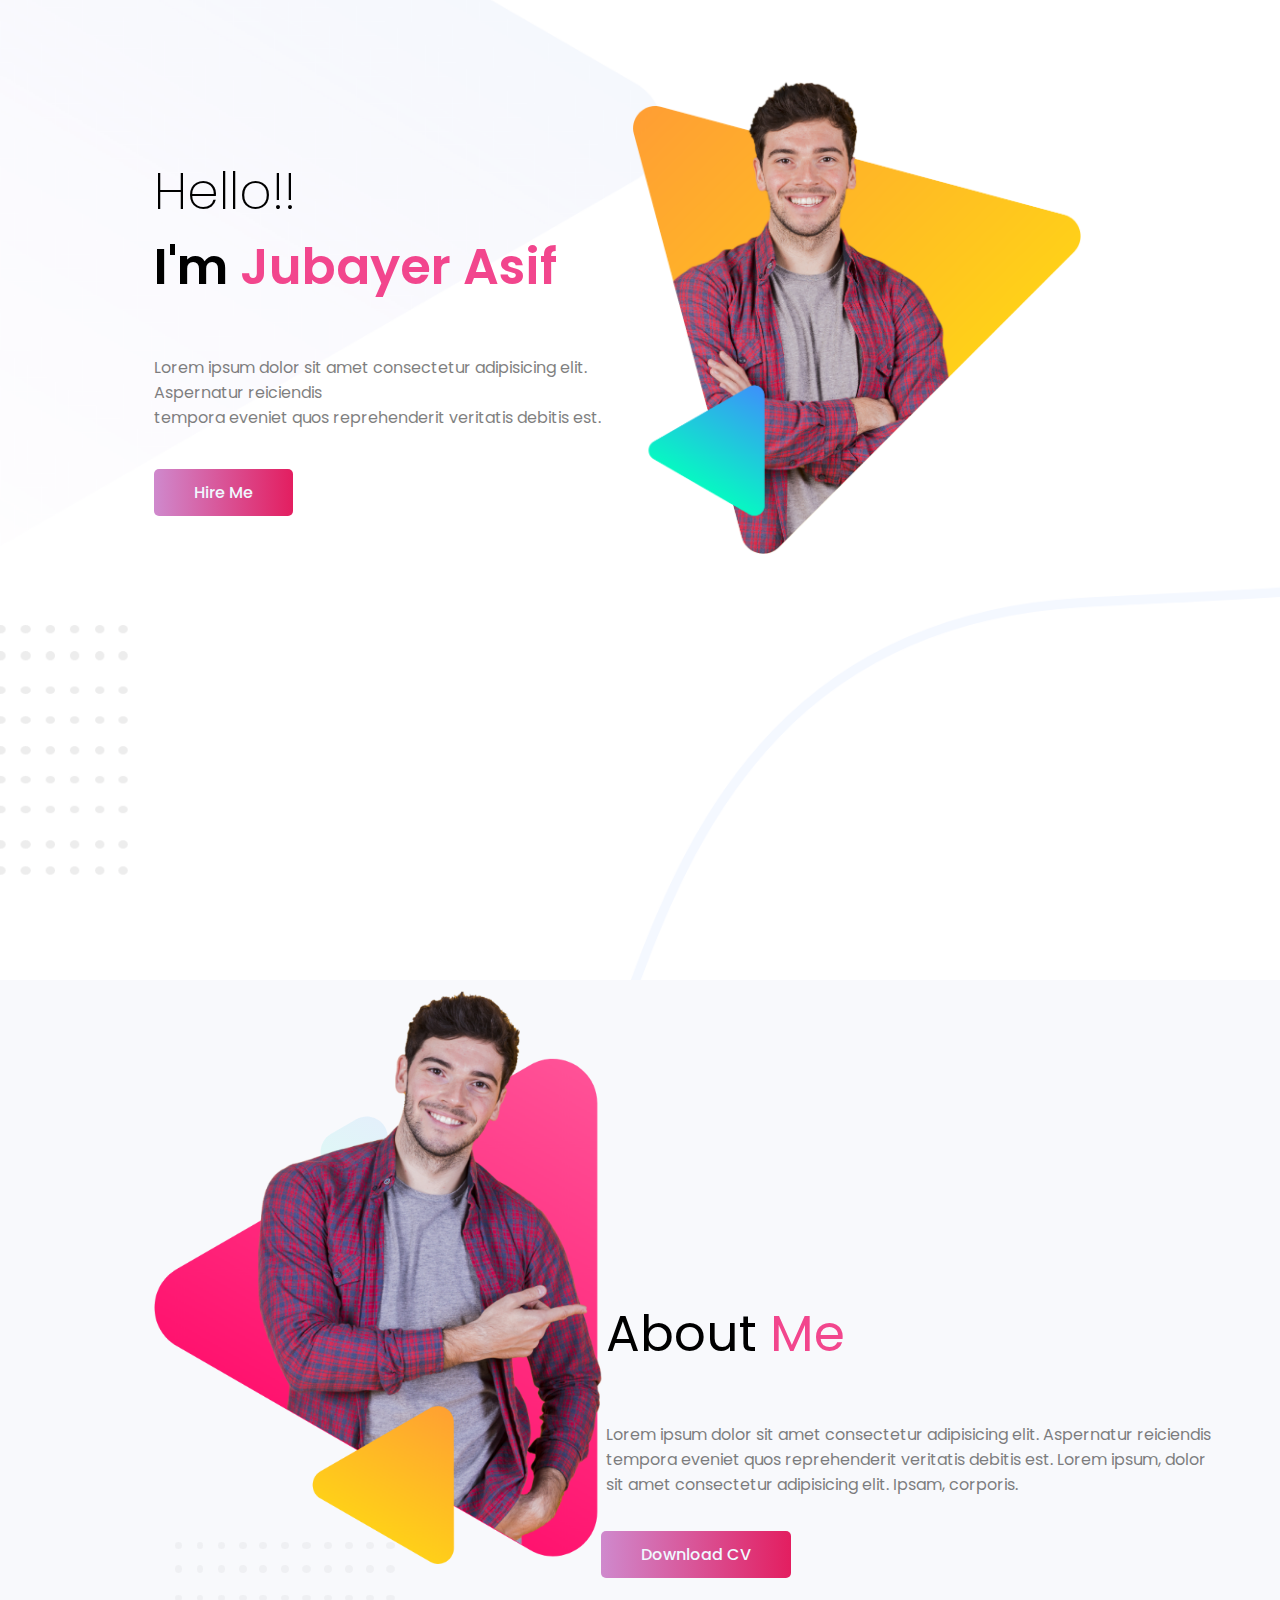
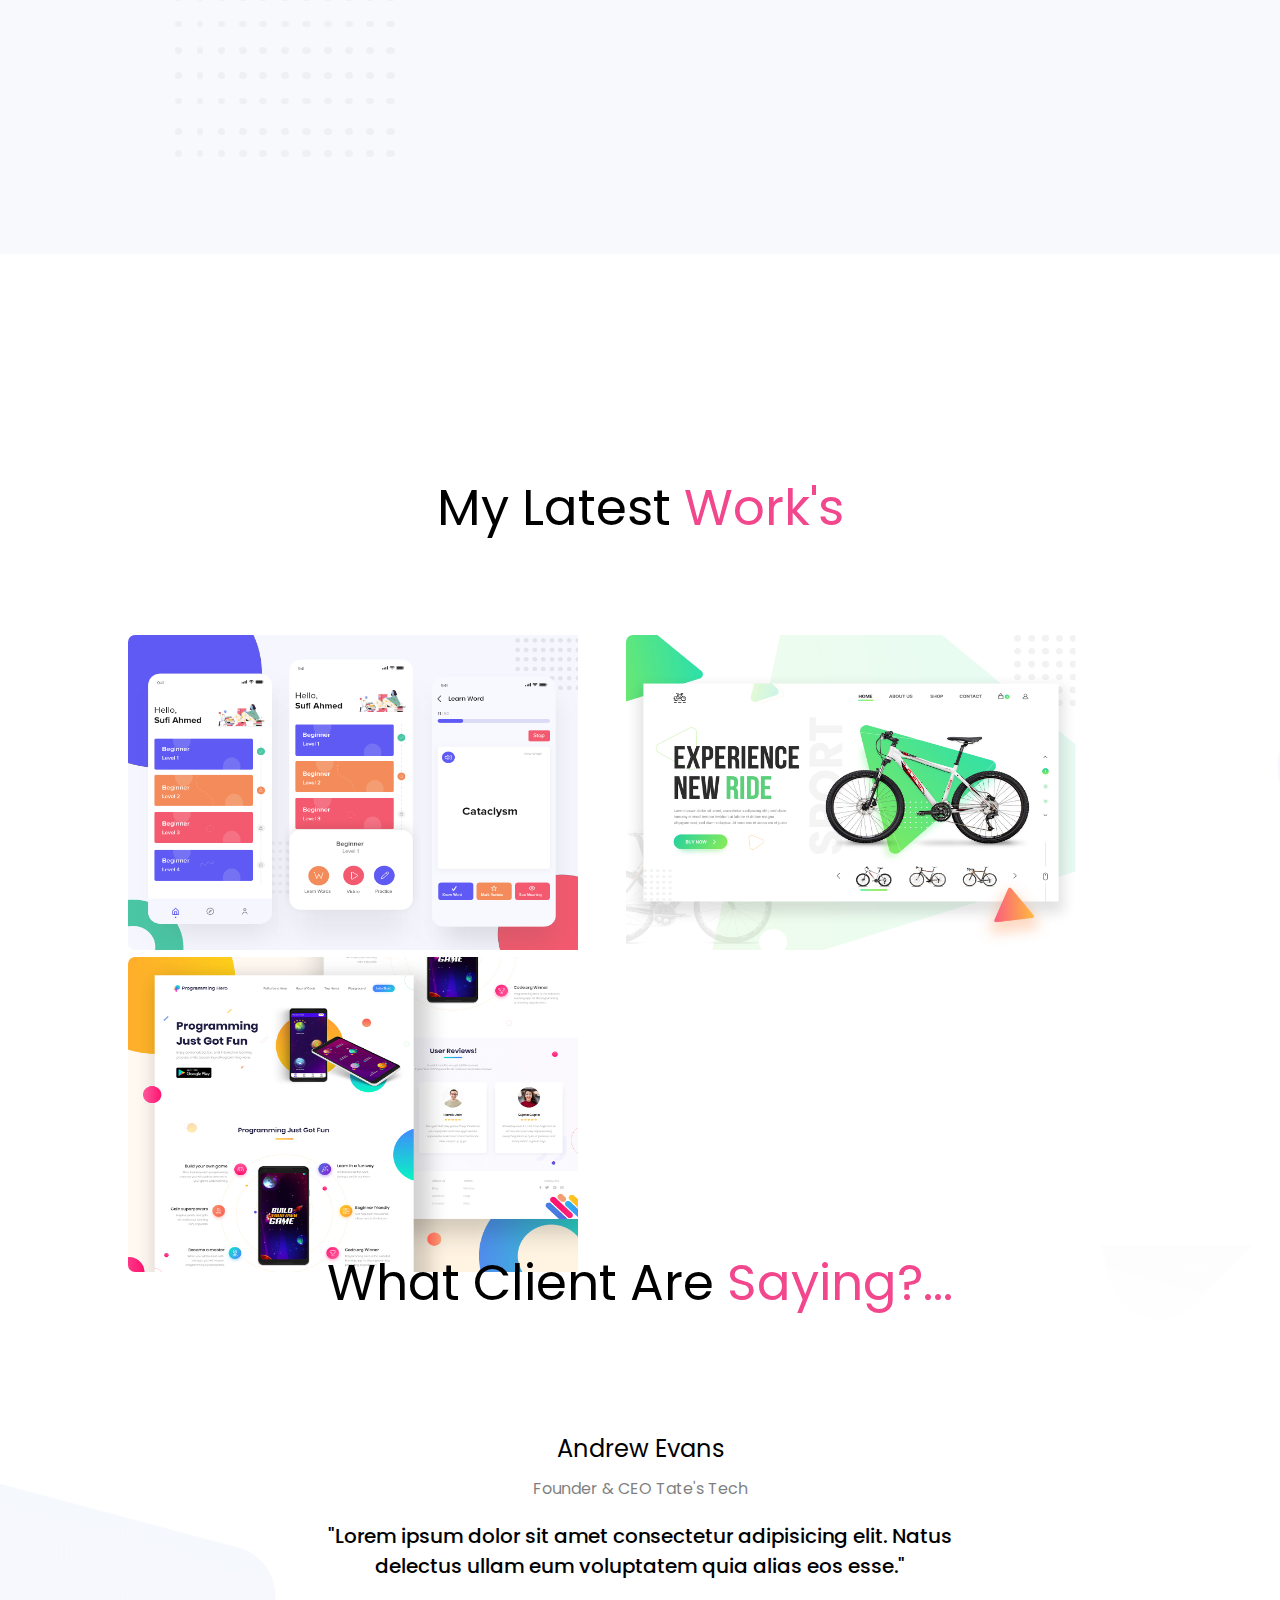
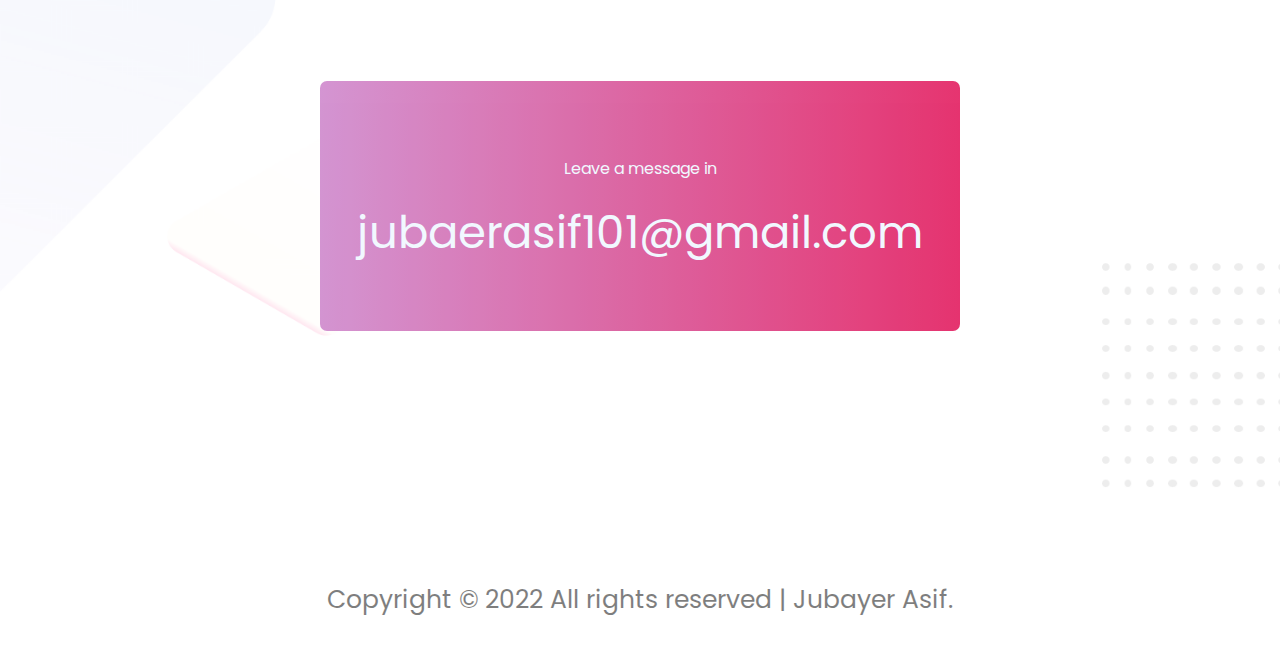
<file: index.html>
<!DOCTYPE html>
<html lang="en">
<head>
  <meta charset="UTF-8">
  <meta http-equiv="X-UA-Compatible" content="IE=edge">
  <meta name="viewport" content="width=device-width, initial-scale=1.0">
  <!-- Web Icon-->
  <link rel="shortcut icon" href="assets/img/favicon.png" type="image/x-icon">
  <!-- Origin CSS-->
  <link rel="stylesheet" href="assets/css/style.css">
  <!----Font Awesome---->
  <link rel="stylesheet" href="https://use.fontawesome.com/releases/v5.15.1/css/all.css">
  <title>Portfolio</title>
</head>
<body>
  <!--Top Section-->
  <section class="top-banner">
    <div class="half-width">
        <h1 style="font-size: 50px; font-weight: 200;">Hello!!</h1>
        <p style="font-weight: 600; font-size: 50px; margin-top: -35px;">I'm<span style="color: #f2468d;"> Jubayer Asif</span></p>
        <p style="opacity: 50%;">Lorem ipsum dolor sit amet consectetur adipisicing elit. Aspernatur reiciendis <br> tempora eveniet quos reprehenderit veritatis debitis est.</p>

        <div class="btn">
          <a href="assets/404-page/404.html" target="_blank">Hire Me</a>
        </div>
    </div>
    <div class="half-width" style="margin-left: -20px; margin-top: 75px;">
      <img src="assets\img\max.png" alt="">
    </div>
  </section>

  <!--About Section-->
  <section class="about-section">
    <div class="half-width" style="margin-top: -15px;">
      <img src="assets\img\max_dream.png" alt="">
    </div>
    <div class="half-width">
      <div class="text" style="margin-left: -175px; margin-top: 175px;">
        <h1 style="font-size: 50px; font-weight: 400;">About <span style="color: #f2468d;"> Me</span></p></h1>
        <p style="opacity: 50%;">Lorem ipsum dolor sit amet consectetur adipisicing elit. Aspernatur reiciendis <br> tempora eveniet quos reprehenderit veritatis debitis est. Lorem ipsum, dolor <br> sit amet consectetur adipisicing elit. Ipsam, corporis.</p>
      </div>
      <div class="btn" style="margin-left: -180px; margin-top: 45px;">
        <a href="assets/404-page/404.html" target="_blank">Download CV</a>
      </div>
    </div>
  </section>

  <!--Previous Work Section-->
  <section class="work-section">
    <h1 style="font-size: 50px; font-weight: 400; text-align: center; margin-top: 7%;">My Latest <span style="color: #f2468d;"> Work's</span></p></h1>
    <div class="box">
      <img src="assets/img/work-1.png" alt="">
      <img src="assets/img/work-2.jpg" alt="">
      <img src="assets/img/work-3.jpg" alt="">
    </div>
  </section>

  <!--Footer-->
  <footer style="text-align: center;">
    <h1 style="font-size: 50px; font-weight: 400;margin-top: 125px;">What Client Are <span style="color: #f2468d;"> Saying?...</span></p> </h1>
    <h2 style="font-weight: 400;margin-top: 110px;">Andrew Evans</h2>
    <p style="opacity: 50%; margin-top: -10px; font-weight: 400;">Founder & CEO Tate's Tech</p>
    <p style="font-size: 20px; font-weight: 500; margin-bottom: 100px;">"Lorem ipsum dolor sit amet consectetur adipisicing elit. Natus <br> delectus ullam eum voluptatem quia alias eos esse."</p>
    <div class="message-box">
      <p style="margin-top: 25px;">Leave a message in</p>
      <p style="font-size: 45px; margin-top: 18px;">jubaerasif101@gmail.com</p>
    </div>
    <p style="opacity: 50%; margin-top: 250px; font-size: 25px;">Copyright © 2022 All rights reserved | Jubayer Asif.</p>
  </footer>
</body>
</html>
</file>
<file: assets/css/style.css>
/*----------------------------------------------------
@Author: "JUBAYER HASAN ASIF"
This file contains the styling for the actual theme, this
is the file you need to edit to change the look of the
theme.
Image File Owner @programing-hero
---------------------------------------------------- */

/*--- Fonts --- */
@import url('https://fonts.googleapis.com/css2?family=Poppins:ital,wght@0,100;0,200;0,300;0,400;0,500;0,600;0,700;0,800;0,900;1,100;1,200;1,300;1,400;1,500;1,600;1,700;1,800;1,900&display=swap');

/*--- Main CSS --- */
body{
    margin: 0;
    font-family: 'Poppins', sans-serif;
}
.top-banner
{
    background-image: url("../img/header-bg.png");
    background-repeat: no-repeat;
    margin-top: -20px;
    background-size: cover;
    height: 1000px;
    padding: 0;
} 
.half-width
{
    width: 35%;
    float: left;
    margin-left: 10%;
    padding: 2%;
    margin-top: 9%;
}
.half-width img
{
    width: 100%;
}
.half-width > .btn > a
{
    text-decoration: none;
    padding: 12px 40px;
    background:linear-gradient(90deg, rgba(207, 137, 205, 1) 0%, rgba(227, 30, 96, 1) 100%);
    border-radius: 5px;
    -webkit-border-radius: 5px;
    -moz-border-radius: 5px;
    -ms-border-radius: 5px;
    -o-border-radius: 5px;
    color: aliceblue;
    font-weight: 500;
}
.half-width > .btn
{
    margin-top: 50px;
}
.about-section
{
    background-image: url("../img/biography-bg.png");
    height: 1000px;
    padding: 0;
    background-repeat: no-repeat;
}
.work-section
{
    background-image: url("../img/latest-work-bg.png");
    height: 650px ;
}
.box
{
    margin-left: 10%;
    padding-right: 5%;
    margin-top: 7%;
}
.work-section> .box > img
{
    width: 450px;
    height: 315px;
    padding-right: 4%;
    justify-content: center;
    border-radius: 7px;
    -webkit-border-radius: 7px;
    -moz-border-radius: 7px;
    -ms-border-radius: 7px;
    -o-border-radius: 7px;
}
footer
{
    background-image: url("../img/footer-bg.png");
    height: 1000px;
    padding: 0;
    background-size: cover;
    background-position: center;
    background-repeat: no-repeat;
}

.message-box
{
    background:linear-gradient(90deg, rgba(207, 137, 205, 1) 0%, rgba(227, 30, 96, 1) 100%);
    border-radius: 7px;
    -webkit-border-radius: 7px;
    -moz-border-radius: 7px;
    -ms-border-radius: 7px;
    -o-border-radius: 7px;
    color: aliceblue;
    text-align: center;
    margin: auto;
    width: 50%;
    height: 20%;
    padding-top: 50px;
    opacity: 90%;
    text-decoration: none;
}


/* Thanks for watching */
/* 24/12/2022 */
</file>
